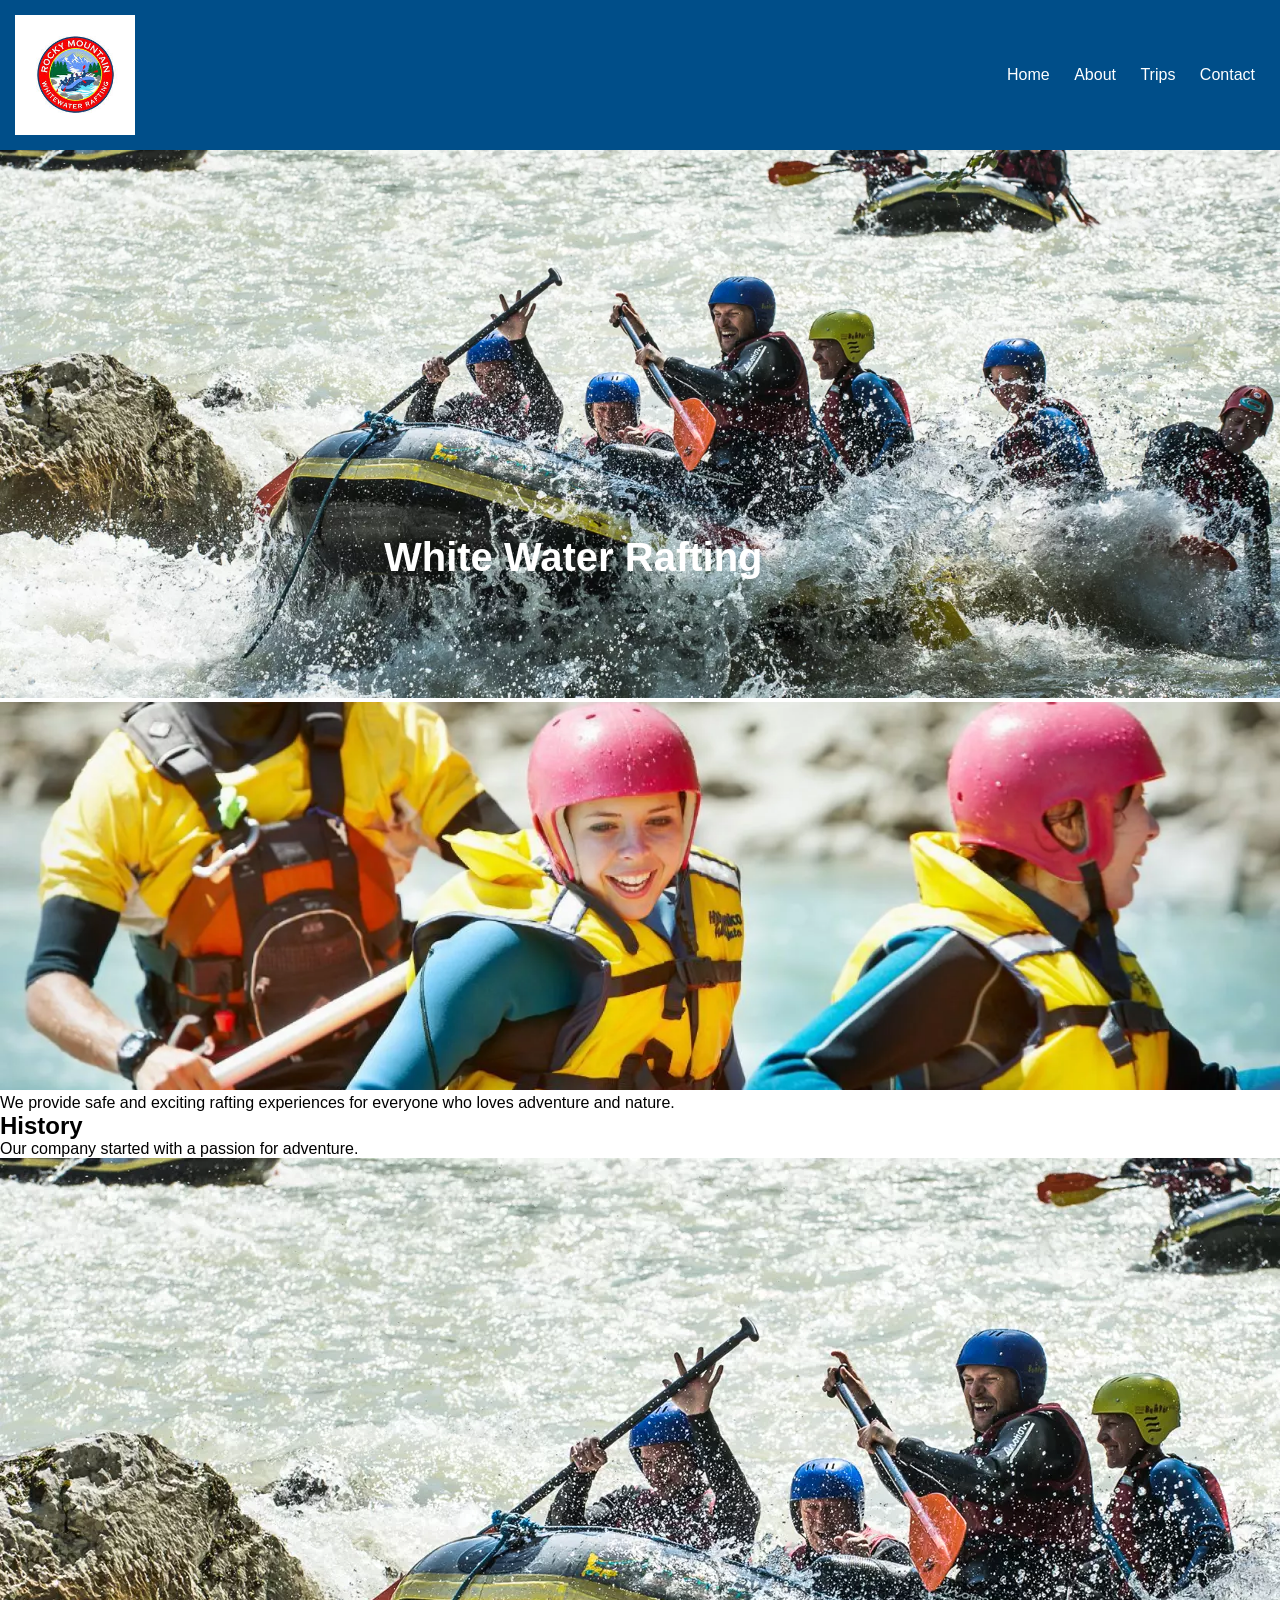
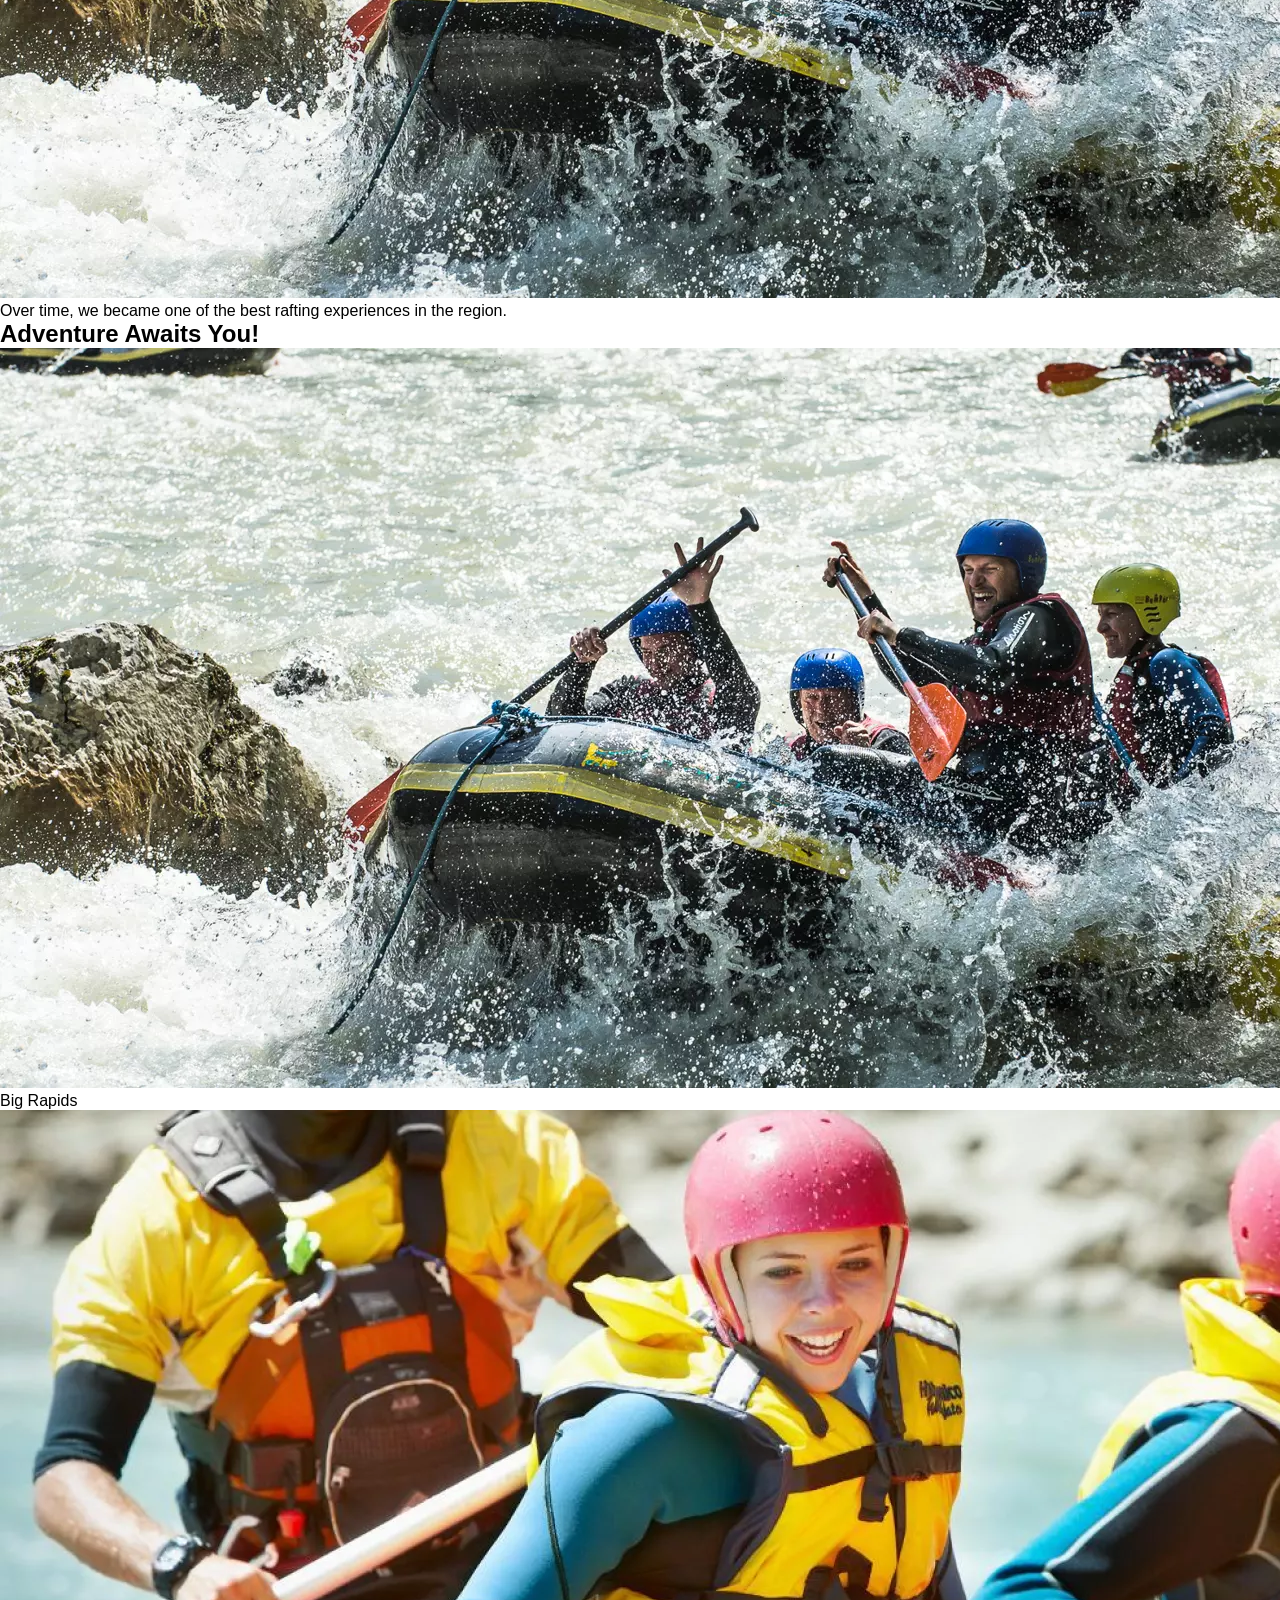
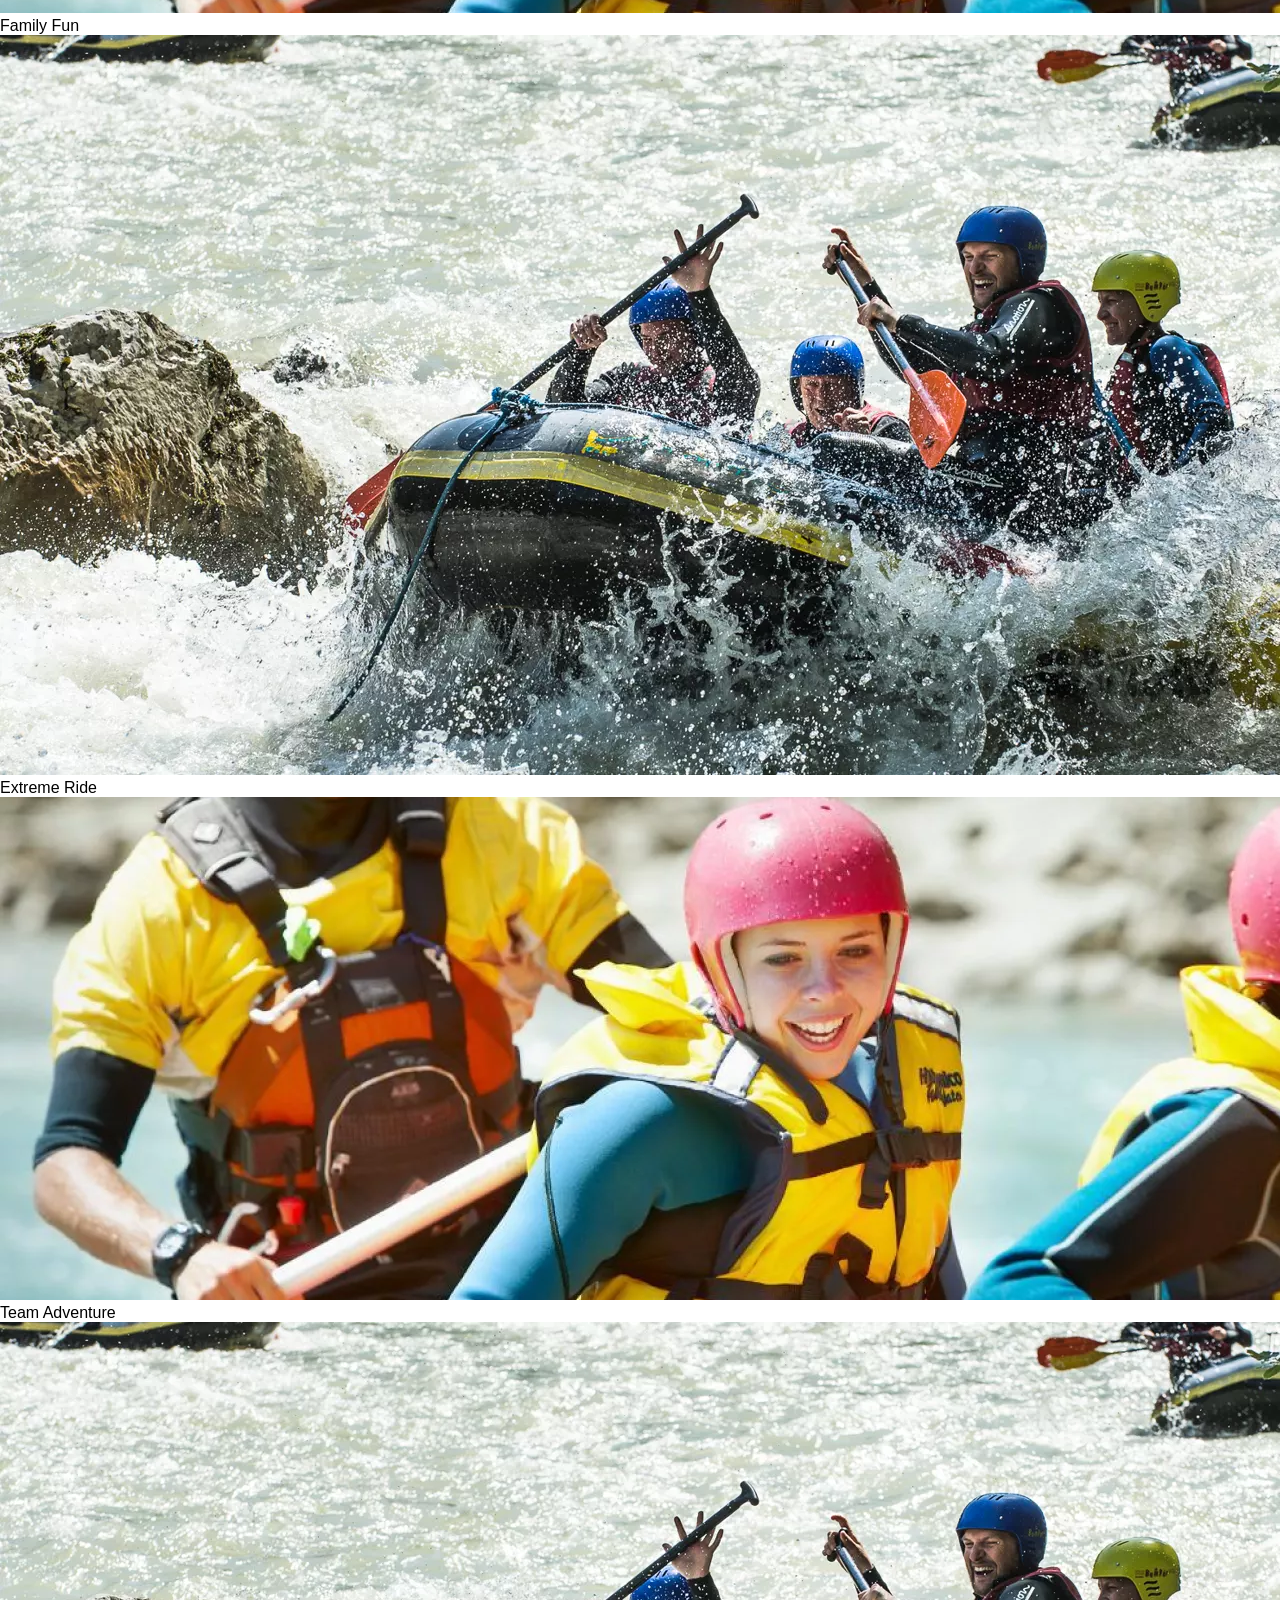
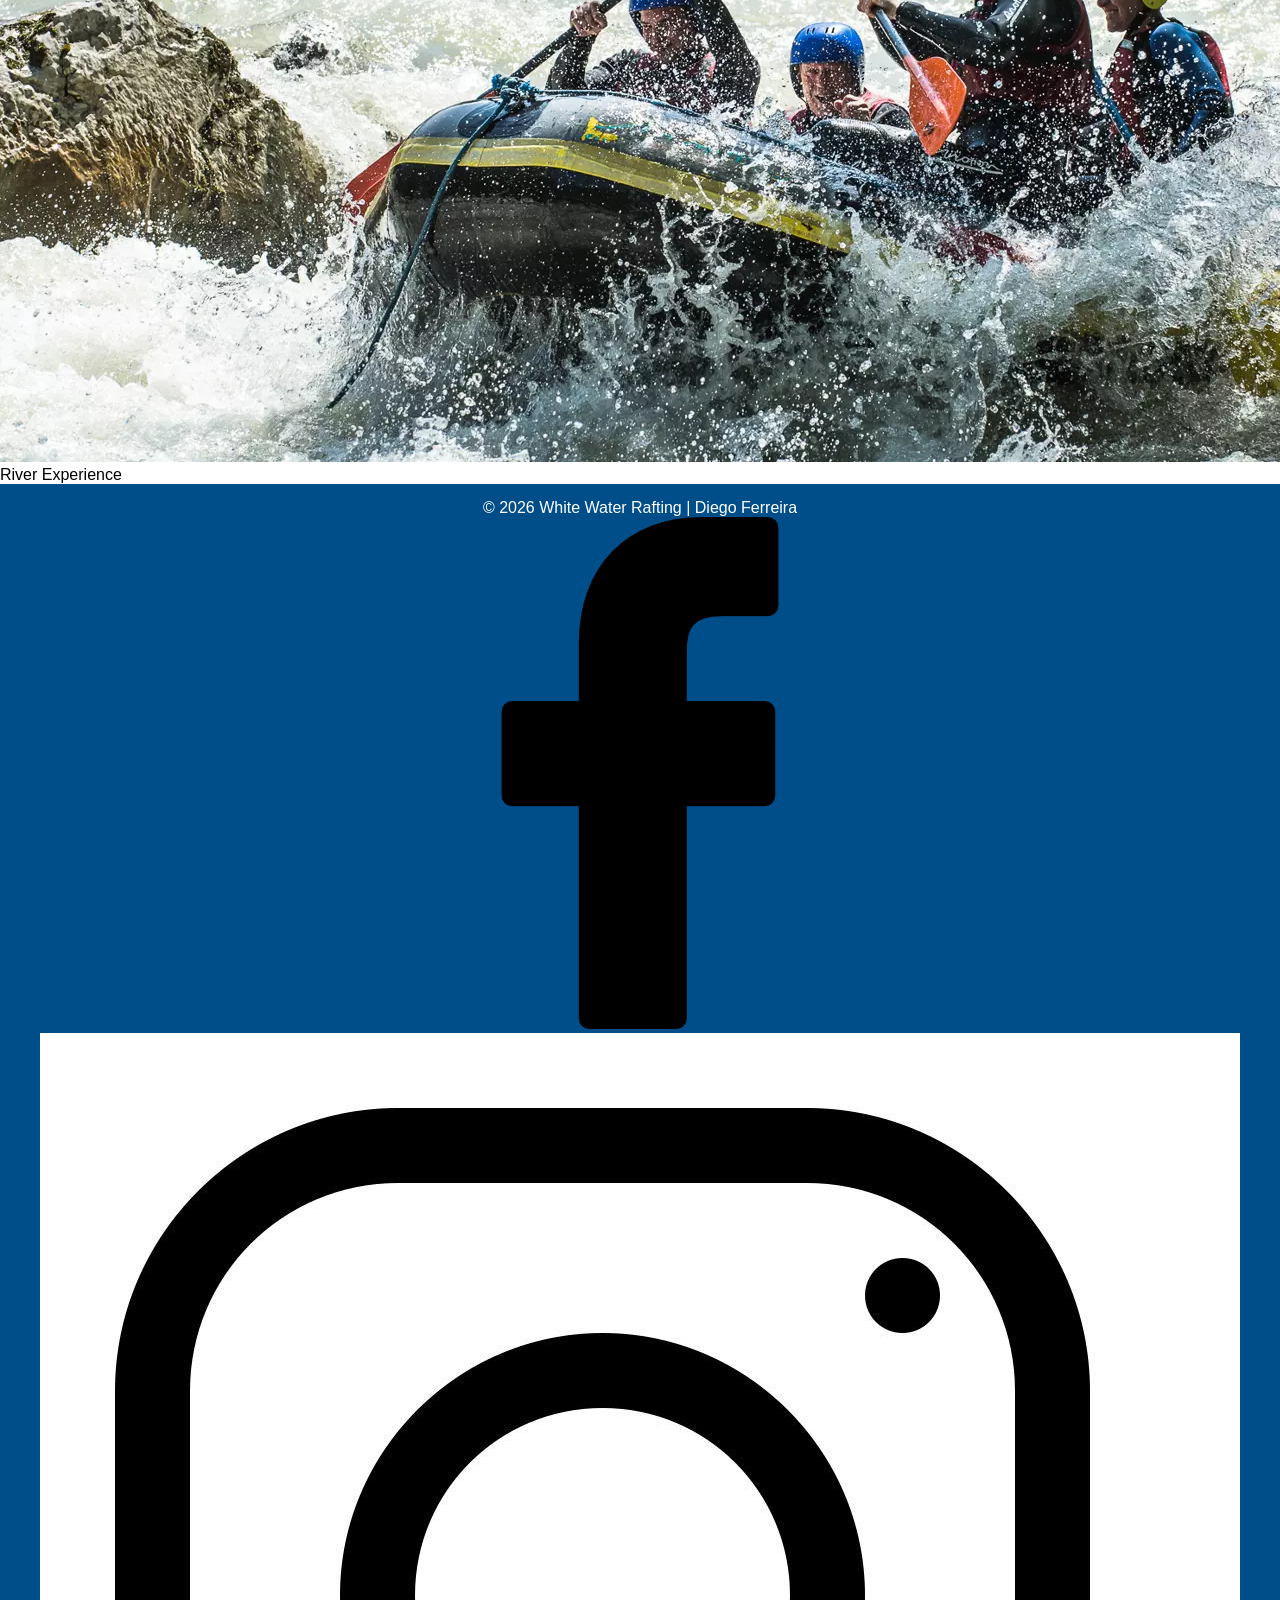
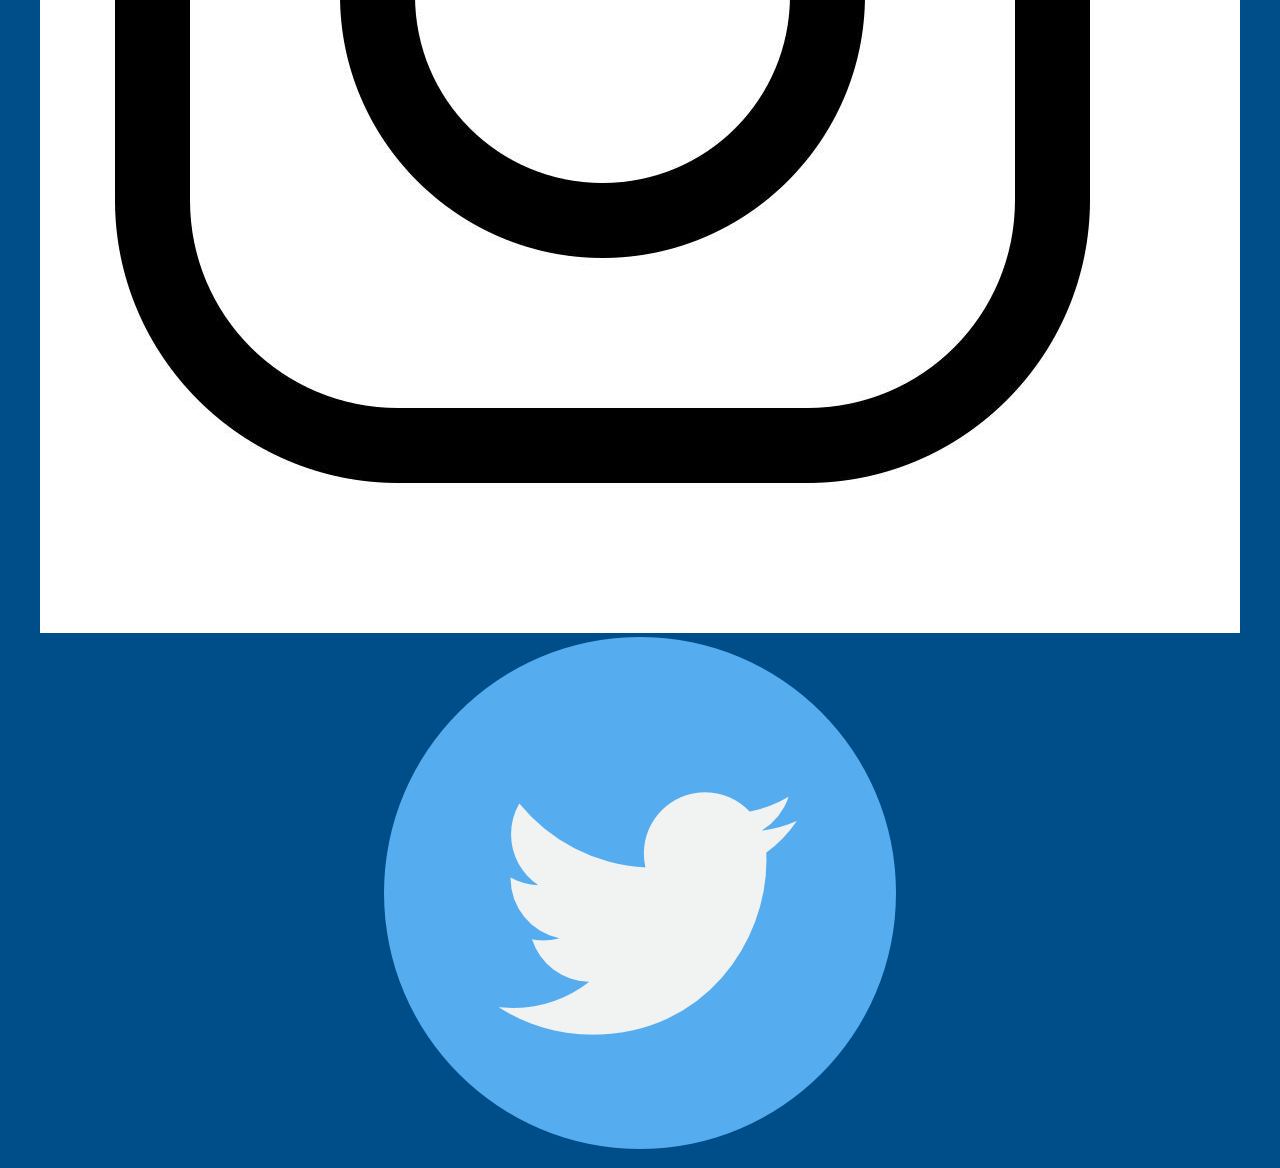
<file: wwr/about.html>
<!DOCTYPE html>
<html lang="en">
<head>
    <meta charset="UTF-8">
    <meta name="description" content="Learn about our rafting company and our mission">
    <meta name="author" content="Diego Ferreira">
    <meta name="viewport" content="width=device-width, initial-scale=1.0">
    <title>About Us - White Water Rafting</title>
    <link rel="stylesheet" href="styles/rafting.css">
</head>

<body>

<header>
    <img src="images/logo.png" alt="Rafting Logo">
    <nav>
        <a href="index.html">Home</a>
        <a href="about.html">About</a>
        <a href="trips.html">Trips</a>
        <a href="contact.html">Contact</a>
    </nav>
</header>

<main>

    <!-- HERO SECTION -->
    <div class="hero">
        <img src="images/hero.jpg" alt="Rafting Adventure">
        <h1>White Water Rafting</h1>

        <article>
            <img src="images/happy.jpg" alt="Happy Client">
            <p>We provide safe and exciting rafting experiences for everyone who loves adventure and nature.</p>
        </article>
    </div>

    <!-- HISTORY -->
    <section class="history">
        <h2>History</h2>

        <div class="history-content">
            <p>Our company started with a passion for adventure.</p>
            <img src="images/hero.jpg" alt="Rafting history">
            <p>Over time, we became one of the best rafting experiences in the region.</p>
        </div>
    </section>

    <!-- ADVENTURES -->
    <section class="adventures">
        <h2>Adventure Awaits You!</h2>

        <div class="adventure-gallery">

            <figure>
                <img src="images/hero.jpg" alt="">
                <figcaption>Big Rapids</figcaption>
            </figure>

            <figure>
                <img src="images/happy.jpg" alt="">
                <figcaption>Family Fun</figcaption>
            </figure>

            <figure>
                <img src="images/hero.jpg" alt="">
                <figcaption>Extreme Ride</figcaption>
            </figure>

            <figure>
                <img src="images/happy.jpg" alt="">
                <figcaption>Team Adventure</figcaption>
            </figure>

            <figure>
                <img src="images/hero.jpg" alt="">
                <figcaption>River Experience</figcaption>
            </figure>

        </div>
    </section>

</main>

<footer>
    <p>© 2026 White Water Rafting | Diego Ferreira</p>

    <div class="social">
        <a href="#"><img src="images/facebook.png" alt="Facebook"></a>
        <a href="#"><img src="images/instagram.png" alt="Instagram"></a>
        <a href="#"><img src="images/twitter.png" alt="Twitter"></a>
    </div>
</footer>

</body>
</html>
</file>
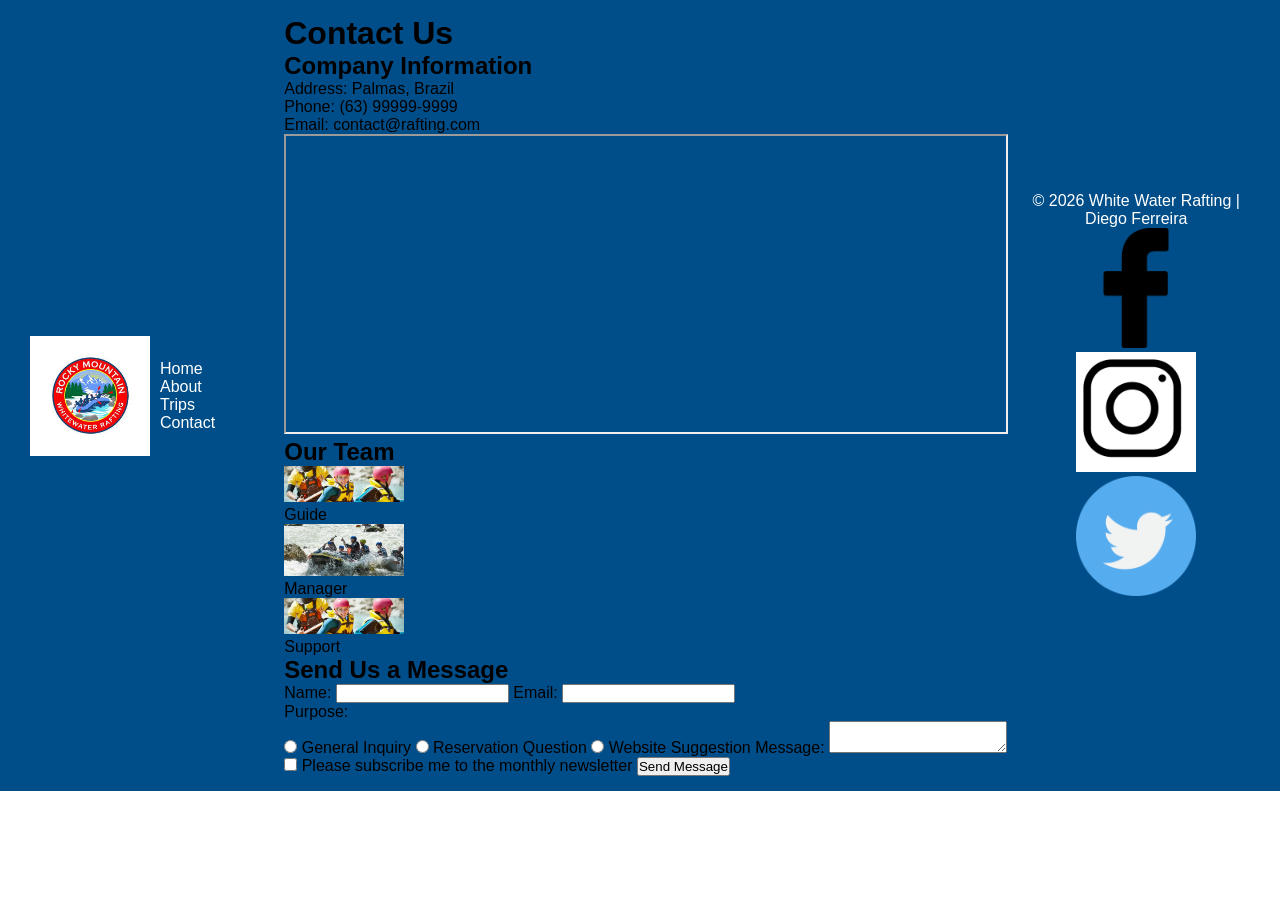
<file: wwr/contact.html>
<!DOCTYPE html>
<html lang="en">
<head>
    <meta charset="UTF-8">
    <meta name="description" content="Contact our rafting company for reservations and questions">
    <meta name="author" content="Diego Ferreira">
    <meta name="viewport" content="width=device-width, initial-scale=1.0">
    <title>Contact Us - White Water Rafting</title>
    <link rel="stylesheet" href="styles/rafting.css">
</head>

<body>

<header>
   <header>
    <img src="images/logo.png" alt="Rafting Logo">
    <nav>
        <a href="index.html">Home</a>
        <a href="about.html">About</a>
        <a href="trips.html">Trips</a>
        <a href="contact.html">Contact</a>
    </nav>
</header>

<main>

  <h1>Contact Us</h1>

  <section>
    <h2>Company Information</h2>
    <p>Address: Palmas, Brazil</p>
    <p>Phone: (63) 99999-9999</p>
    <p>Email: contact@rafting.com</p>

    <iframe 
      src="https://www.google.com/maps?q=Palmas%20Brazil&output=embed"
      width="100%" height="300">
    </iframe>
  </section>

  <section>
    <h2>Our Team</h2>

    <figure>
      <img src="images/happy.jpg" alt="Employee">
      <figcaption>Guide</figcaption>
    </figure>

    <figure>
      <img src="images/hero.jpg" alt="Employee">
      <figcaption>Manager</figcaption>
    </figure>

    <figure>
      <img src="images/happy.jpg" alt="Employee">
      <figcaption>Support</figcaption>
    </figure>

  </section>

  <section>
    <h2>Send Us a Message</h2>

    <form>

      <label>Name:</label>
      <input type="text" required>

      <label>Email:</label>
      <input type="email" required>

      <p>Purpose:</p>

      <label><input type="radio" name="purpose"> General Inquiry</label>
      <label><input type="radio" name="purpose"> Reservation Question</label>
      <label><input type="radio" name="purpose"> Website Suggestion</label>

      <label>Message:</label>
      <textarea></textarea>

      <label>
        <input type="checkbox">
        Please subscribe me to the monthly newsletter
      </label>

      <button type="submit">Send Message</button>

    </form>
  </section>

</main>


<footer>
  <p>© 2026 White Water Rafting | Diego Ferreira</p>

  <div class="social">
    <a href="#"><img src="images/facebook.png" alt="Facebook"></a>
    <a href="#"><img src="images/instagram.png" alt="Instagram"></a>
    <a href="#"><img src="images/twitter.png" alt="Twitter"></a>
  </div>
</footer>

</body>
</html>
</file>
<file: wwr/styles/rafting.css>
* {
    margin: 0;
    padding: 0;
    box-sizing: border-box;
}

body {
    font-family: Arial, sans-serif;
}

/* HEADER */
header {
    display: flex;
    justify-content: space-between;
    align-items: center;
    background: #004e89;
    padding: 15px;
}

header img {
    width: 120px;
}

nav a {
    color: white;
    margin: 10px;
    text-decoration: none;
}

/* HERO */
.hero {
    position: relative;
}

.hero img {
    width: 100%;
}

.hero h1 {
    position: absolute;
    top: 40%;
    left: 30%;
    color: white;
    font-size: 2.5rem;
}

/* NEWSLETTER */
.newsletter {
    text-align: center;
    padding: 20px;
}

.newsletter input, .newsletter button {
    padding: 10px;
    margin: 5px;
}

/* CTA */
.cta {
    text-align: center;
    padding: 20px;
}

.cta a {
    background: orange;
    padding: 10px 20px;
    color: white;
    text-decoration: none;
}

/* GRID */
.grid {
    display: grid;
    grid-template-columns: 1fr 1fr;
    gap: 20px;
    padding: 20px;
}

.grid img {
    width: 100%;
}

/* TRIPS */
.trips {
    display: grid;
    grid-template-columns: repeat(3, 1fr);
    gap: 20px;
    padding: 20px;
}

.trips img {
    width: 100%;
}

/* TABLE */
table {
    width: 100%;
    border-collapse: collapse;
}

th, td {
    border: 1px solid #ccc;
    padding: 10px;
    text-align: center;
}

/* FOOTER */
footer {
    background: #004e89;
    color: white;
    text-align: center;
    padding: 15px;
}
</file>
